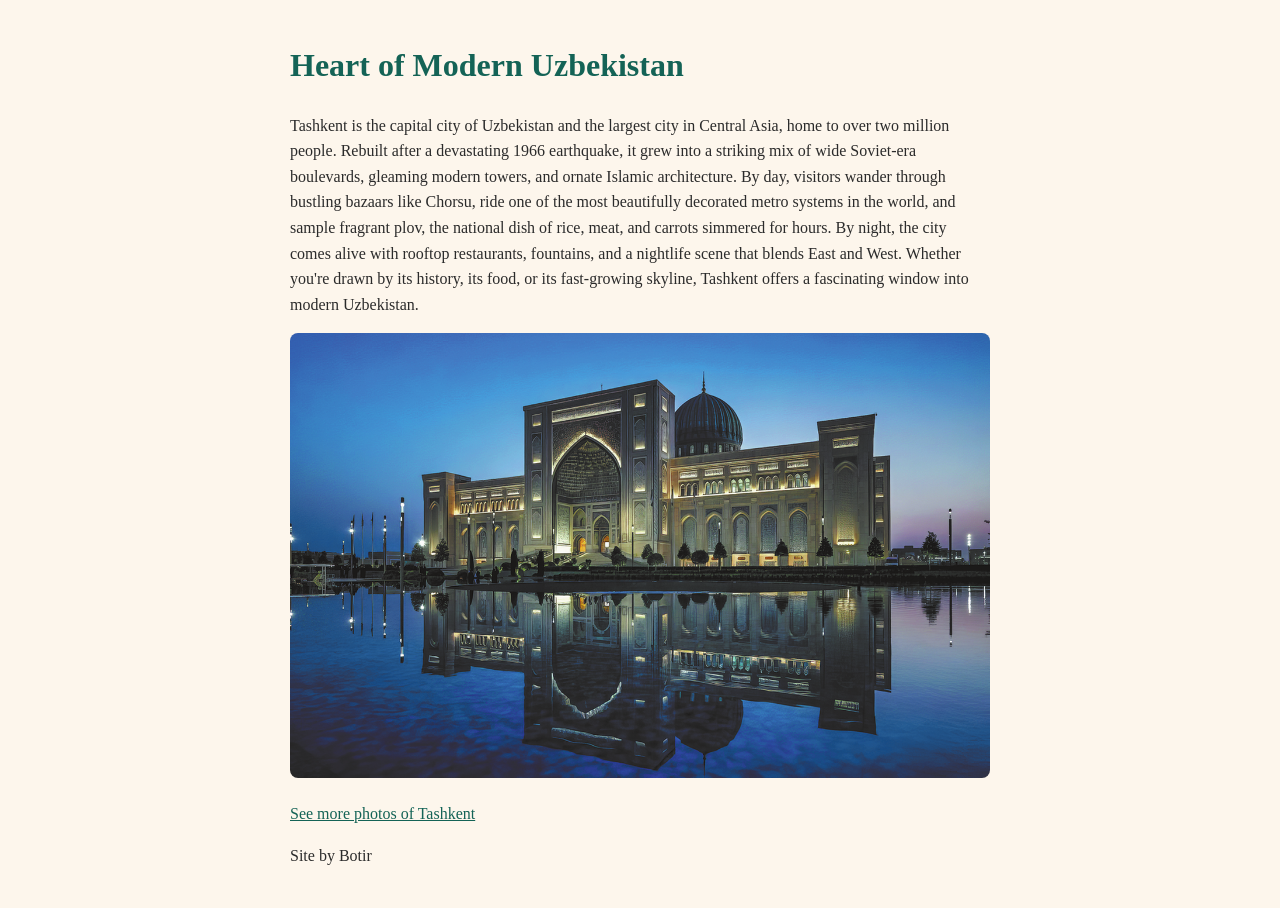
<file: index.html>
<!DOCTYPE html>
<html>
<head>
  <title>Tashkent City</title>
  <link rel="stylesheet" href="styles.css">
</head>
<body>
  <h1>Heart of Modern Uzbekistan</h1>
  <p>Tashkent is the capital city of Uzbekistan and the largest city in Central Asia, home to over two million people. Rebuilt after a devastating 1966 earthquake, it grew into a striking mix of wide Soviet-era boulevards, gleaming modern towers, and ornate Islamic architecture. By day, visitors wander through bustling bazaars like Chorsu, ride one of the most beautifully decorated metro systems in the world, and sample fragrant plov, the national dish of rice, meat, and carrots simmered for hours. By night, the city comes alive with rooftop restaurants, fountains, and a nightlife scene that blends East and West. Whether you're drawn by its history, its food, or its fast-growing skyline, Tashkent offers a fascinating window into modern Uzbekistan.</p>
  <img src="images/tashkentlandmark.png" alt="A landmark in Tashkent, Uzbekistan">
  <p><a href="photos.html">See more photos of Tashkent</a></p>
  <p>Site by Botir</p>
</body>
</html>
</file>
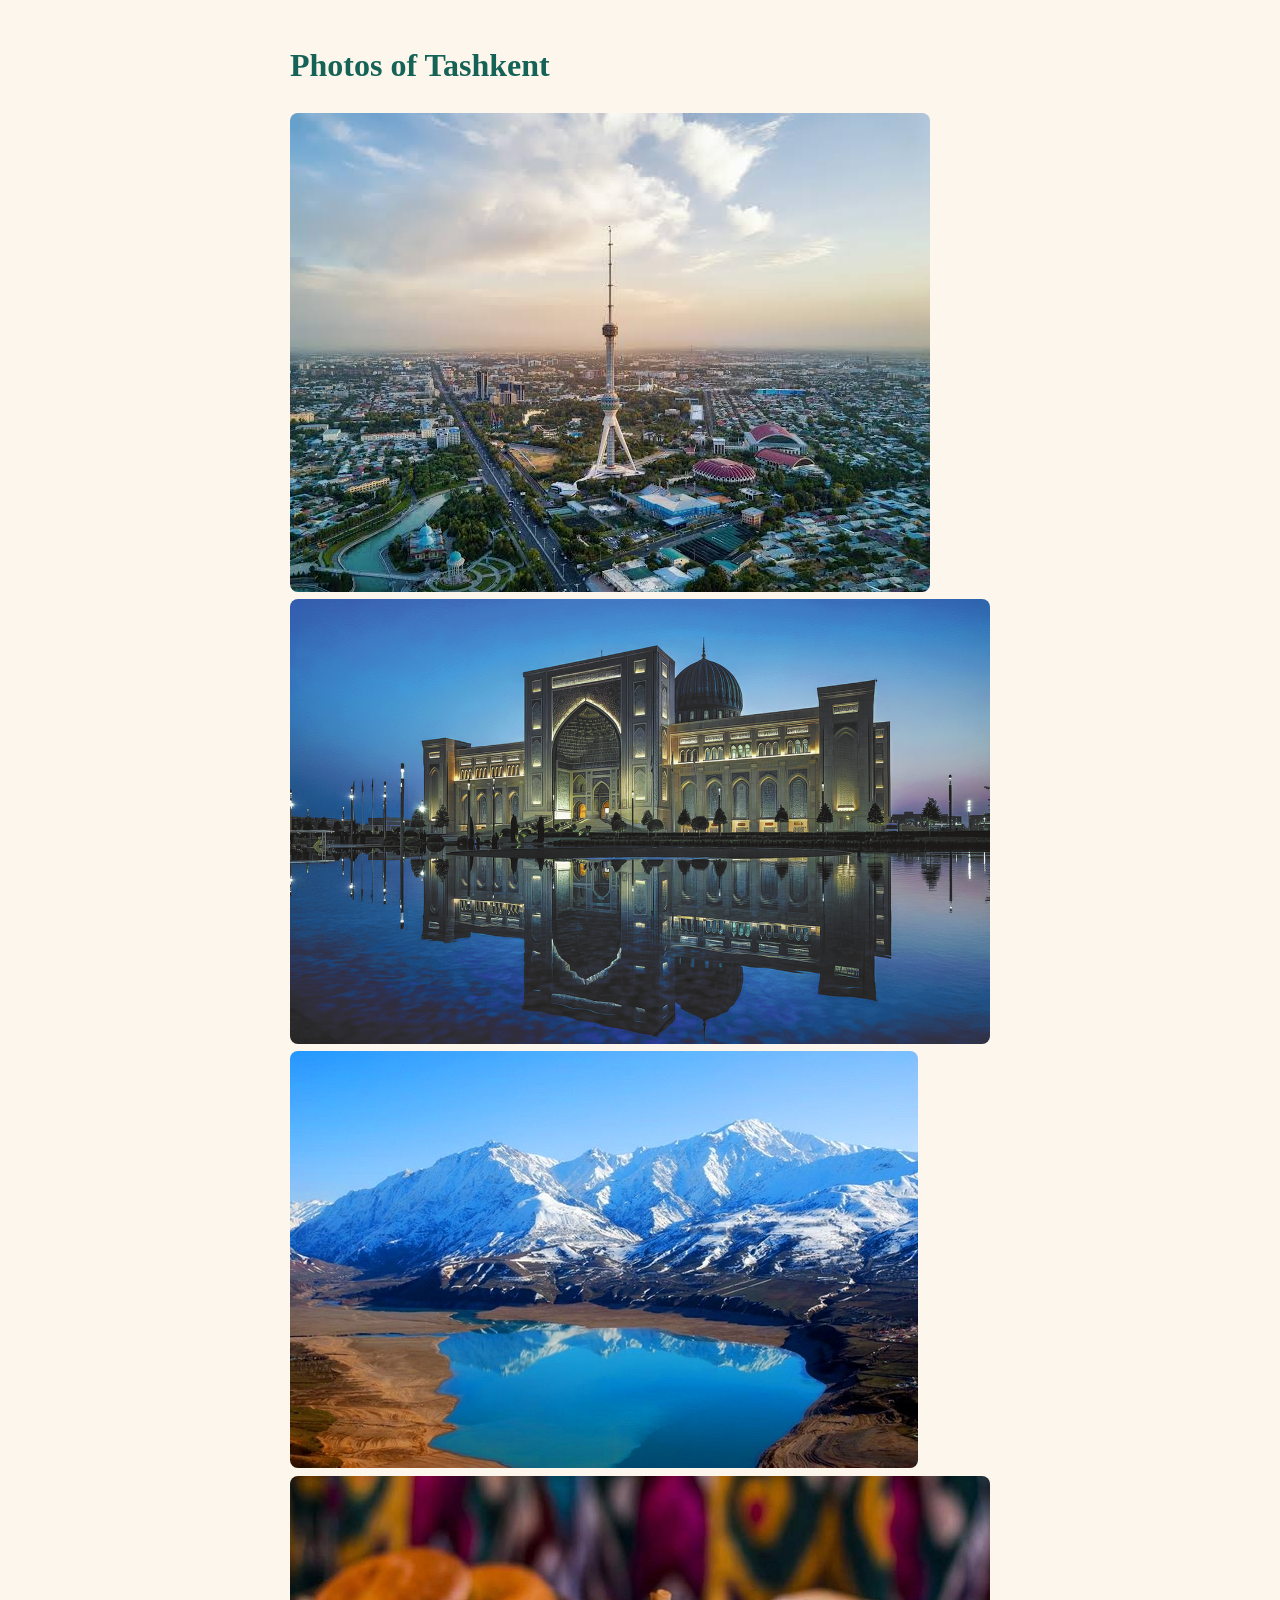
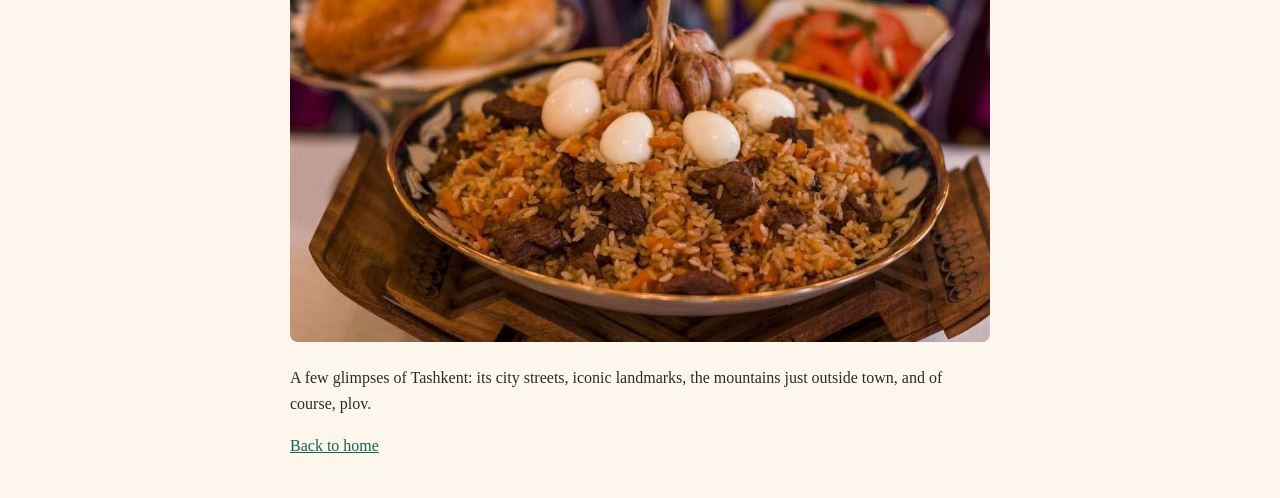
<file: photos.html>
<!DOCTYPE html>
<html>
<head>
  <title>Photos of Tashkent</title>
  <link rel="stylesheet" href="styles.css">
</head>
<body>
  <h1>Photos of Tashkent</h1>
  <img src="images/Tashkent_city1.jpeg" alt="A street view of Tashkent city">
  <img src="images/tashkentlandmark.png" alt="A famous landmark in Tashkent">
  <img src="images/tashkentmountains.jpg" alt="Mountains near Tashkent">
  <img src="images/tashkentplov.jpg" alt="A plate of traditional Uzbek plov">
  <p>A few glimpses of Tashkent: its city streets, iconic landmarks, the mountains just outside town, and of course, plov.</p>
  <p><a href="index.html">Back to home</a></p>
</body>
</html>
</file>
<file: styles.css>
body {
  font-family: Georgia, serif;
  background-color: #fdf6ec;
  color: #2b2b2b;
  max-width: 700px;
  margin: 40px auto;
  padding: 0 20px;
  line-height: 1.6;
}

h1 {
  color: #146356;
}

a {
  color: #146356;
}

img {
  max-width: 100%;
  border-radius: 8px;
}
</file>
